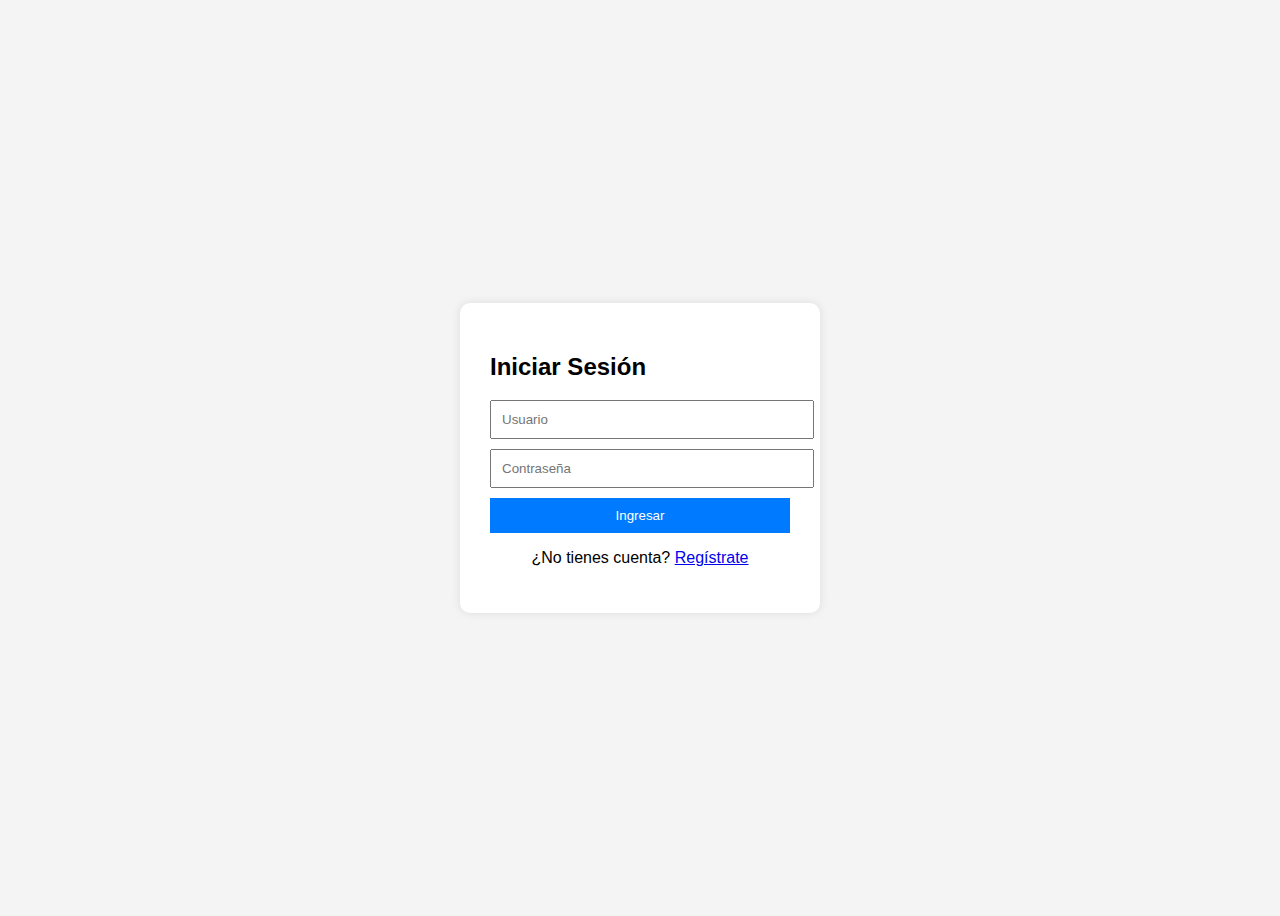
<file: index.html>
<!-- index.html -->
<!DOCTYPE html>
<html lang="es">
<head>
  <meta charset="UTF-8" />
  <meta name="viewport" content="width=device-width, initial-scale=1.0"/>
  <title>Iniciar Sesión</title>
  <link rel="stylesheet" href="/Css/styles.css" />
</head>
<body>
  <div class="container">
    <h2>Iniciar Sesión</h2>
    <form id="loginForm">
      <input type="text" id="loginUser" placeholder="Usuario" required />
      <input type="password" id="loginPass" placeholder="Contraseña" required />
      <button type="submit">Ingresar</button>
      <p id="loginMessage"></p>
    </form>
    <p>¿No tienes cuenta? <a href="register.html">Regístrate</a></p>
  </div>

  <script src="/js/auth.js"></script>
</body>
</html>
</file>
<file: Css/styles.css>
/* css/styles.css */
body {
  font-family: Arial, sans-serif;
  background-color: #f4f4f4;
  display: flex;
  justify-content: center;
  align-items: center;
  height: 100vh;
}

.container {
  background: white;
  padding: 30px;
  border-radius: 10px;
  box-shadow: 0px 0px 10px rgba(0,0,0,0.1);
  width: 300px;
}

input, button {
  display: block;
  width: 100%;
  margin: 10px 0;
  padding: 10px;
}

button {
  background-color: #007bff;
  color: white;
  border: none;
  cursor: pointer;
}

button:hover {
  background-color: #0056b3;
}

p {
  text-align: center;
}
</file>
